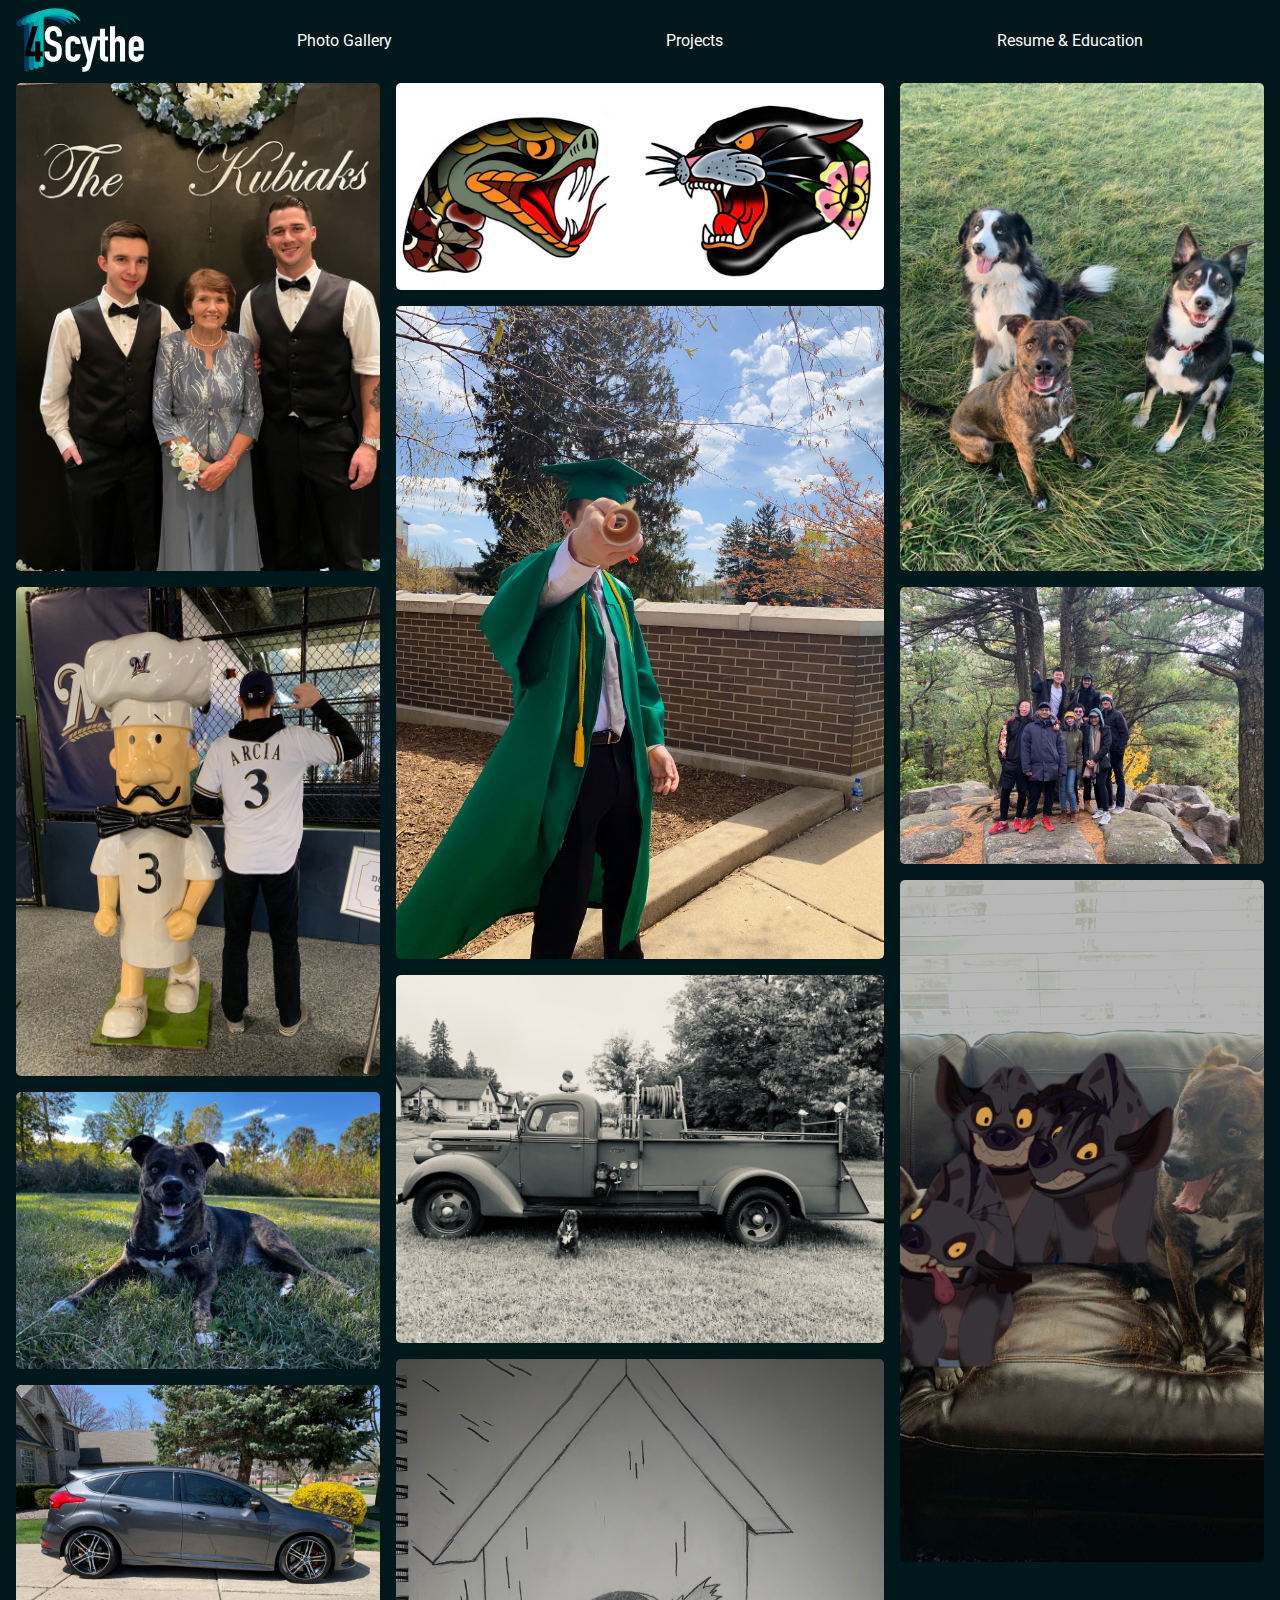
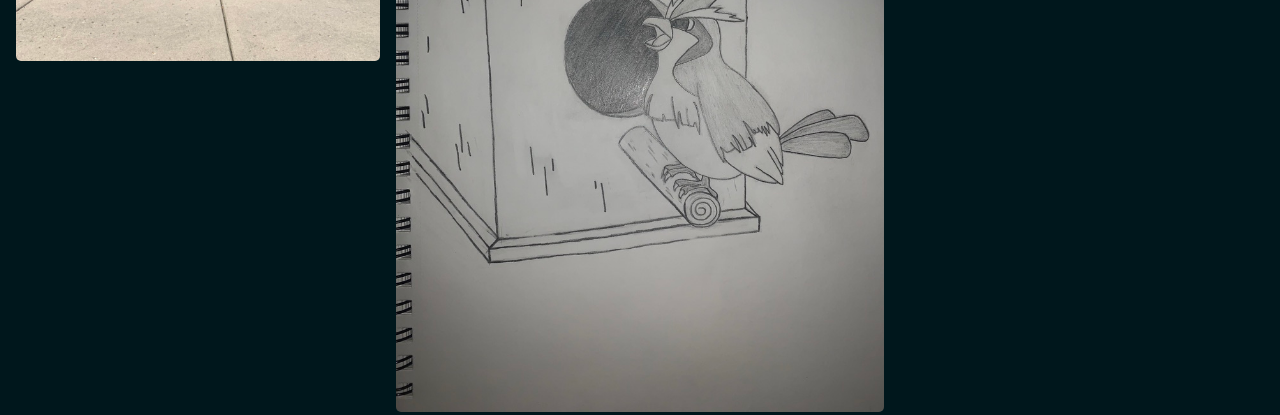
<file: photogallery.html>
<!DOCTYPE html>
<html lang="en">

<head>
    <meta charset="UTF-8">
    <meta http-equiv="X-UA-Compatible" content="IE=edge">
    <meta name="viewport" content="width=device-width, initial-scale=1.0">
    <title>Photo Gallery</title>

    <link rel="stylesheet" href="Styles/cssreset.css">
    <link rel="stylesheet" href="Styles/mainnavbar.css">
    <link rel="stylesheet" href="Styles/photogallery.css">

    <link rel="preconnect" href="https://fonts.googleapis.com">
    <link rel="preconnect" href="https://fonts.gstatic.com" crossorigin>
    <link
        href="https://fonts.googleapis.com/css2?family=Roboto:ital,wght@0,100;0,400;0,700;1,100;1,400;1,700&display=swap"
        rel="stylesheet">
</head>

<body>

    <div class="navbar-container">
        <nav>
            <!-- <div><a href="https://4scythe.com" id="logo"><img src="4ScytheLogo_Light_Outlines.svg"></a></div> -->
            <div><a href="https://4scythe.com" id="logo"><img src="4ScytheLogo_Dark_Outlines.svg"></a></div>

            <div class="navbar">
                <span><a href="photogallery.html">Photo Gallery</a></span>
                <span><a href="">Projects</a></span>
                <span><a href="ResumeEducation.html">Resume & Education</a></span>
                </ul>
            </div>

        </nav>
    </div>

    <div class="photo-gallery-container">
        <div class="column">
            <div class="row"><img src="PhotoGalleryPics/zachs_wedding.jpeg" alt=""></div>
            <div class="row"><img src="PhotoGalleryPics/brewers_mascot.jpeg" alt=""></div>
            <div class="row"><img src="PhotoGalleryPics/rock_laying.jpeg" alt=""></div>
            <div class="row"><img src="PhotoGalleryPics/focus_ST_Side.jpeg" alt=""></div>
        </div>

        <div class="column">
            <div class="row"><img src="PhotoGalleryPics/flash_animals.jpeg" alt=""></div>
            <div class="row"><img src="PhotoGalleryPics/State_Grad_Pic.jpeg" alt=""></div>
            <div class="row"><img src="PhotoGalleryPics/rock_B_and_W.jpeg" alt=""></div>
            <div class="row"><img src="PhotoGalleryPics/pidgy_drawing.jpeg" alt=""></div>
        </div>

        <div class="column">
            <div class="row"><img src="PhotoGalleryPics/rocky_baloo_vila.jpeg" alt=""></div>
            <div class="row"><img src="PhotoGalleryPics/devils_lake_group.jpeg" alt=""></div>
            <div class="row"><img src="PhotoGalleryPics/Rock_Hyena.jpeg" alt=""></div>
        </div>

    </div>

</body>

</html>
</file>
<file: Styles/mainnavbar.css>
#logo img {
    width: 8em;
    padding: 0.5em 1em 0.5em 1em;
    flex: 0;
}

nav {
    /*background-color: #caf0f8;*/
    /*background-color: #001c22;*/
    /*box-shadow: 0 2px 2px 2px lightgrey;*/

    display: flex;
    align-items: center;
    justify-content: space-between;
    border-style: black;
}

.navbar {
    display: flex;
    flex-direction: row;
    justify-content: space-around;
    flex-grow: 1;

}

.navbar span a {
    text-decoration: none;
    /*color: black;*/
    color: white;
}

.navbar span a:hover {
    color: #caf0f8;
    transition: all 350ms;
    padding-bottom: 0.05em;
    box-shadow: 0px 8px 3px -6px #caf0f8;
}

.navbar span:hover {
    transform: translateY(-0.2em);
    transition: all 350ms;
}



@media (max-width: 768px) {

    nav {
        flex-direction: column;
        align-items: center;
    }

    .navbar {
        flex-direction: column;
        align-items: center;
    }

    .navbar span {
        padding: .1em 0 .4em 0;
    }
}
</file>
<file: Styles/photogallery.css>
body {
    font-family: 'Roboto', sans-serif;
    /*background-image: url("../website_background_test.jpg");
    background-size: cover;*/
    /*background-color: rgb(198, 239, 255);*/
    background-color: #00171c;
}

.photo-gallery-container {
    display: flex;
    flex-direction: row;
    gap: 1em;
    padding-left: 1em;
    padding-right: 1em;

}

.photo-gallery-container .column {
    display: flex;
    flex-direction: column;
    gap: 1em;
}

.photo-gallery-container .column .row img {
    width: 100%;
    border-radius: 5px;
    height: 100%;
    object-fit: cover;
}

@media (max-width: 768px) {
    .photo-gallery-container {
        flex-direction: column;
    }
}
</file>
<file: Styles/cssreset.css>
/* http://meyerweb.com/eric/tools/css/reset/ 
   v2.0 | 20110126
   License: none (public domain)
*/

html,
body,
div,
span,
applet,
object,
iframe,
h1,
h2,
h3,
h4,
h5,
h6,
p,
blockquote,
pre,
a,
abbr,
acronym,
address,
big,
cite,
code,
del,
dfn,
em,
img,
ins,
kbd,
q,
s,
samp,
small,
strike,
strong,
sub,
sup,
tt,
var,
b,
u,
i,
center,
dl,
dt,
dd,
ol,
ul,
li,
fieldset,
form,
label,
legend,
table,
caption,
tbody,
tfoot,
thead,
tr,
th,
td,
article,
aside,
canvas,
details,
embed,
figure,
figcaption,
footer,
header,
hgroup,
menu,
nav,
output,
ruby,
section,
summary,
time,
mark,
audio,
video {
    margin: 0;
    padding: 0;
    border: 0;
    font-size: 100%;
    font: inherit;
    vertical-align: baseline;
}

/* HTML5 display-role reset for older browsers */
article,
aside,
details,
figcaption,
figure,
footer,
header,
hgroup,
menu,
nav,
section {
    display: block;
}

body {
    line-height: 1;
}

ol,
ul {
    list-style: none;
}

blockquote,
q {
    quotes: none;
}

blockquote:before,
blockquote:after,
q:before,
q:after {
    content: '';
    content: none;
}

table {
    border-collapse: collapse;
    border-spacing: 0;
}
</file>
